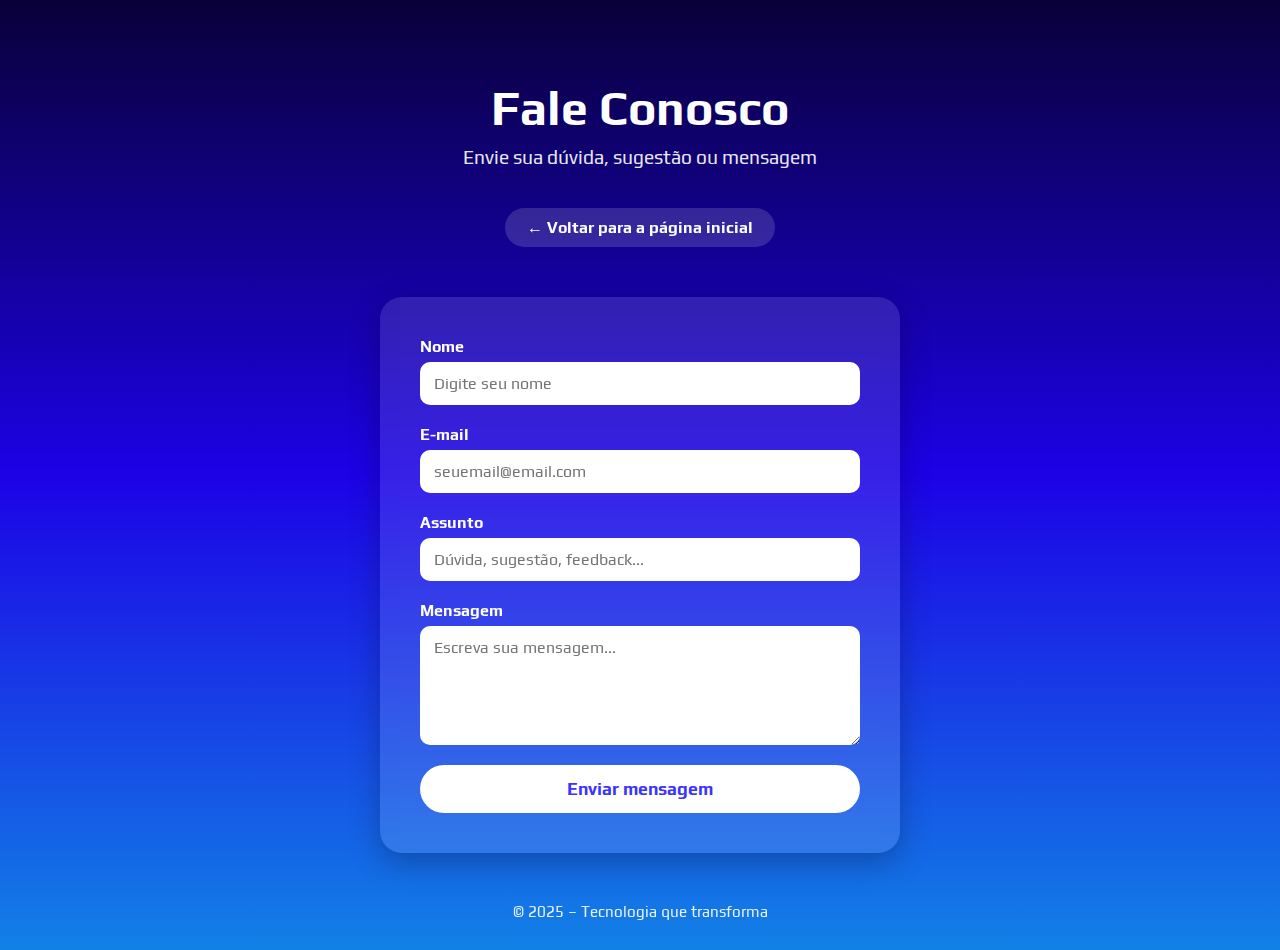
<file: fale-conosco.html>
<!DOCTYPE html>
<html lang="pt-br">
<head>
  <meta charset="UTF-8">
  <title>Fale Conosco | Tecnologia e História</title>
  <meta name="viewport" content="width=device-width, initial-scale=1.0">

  <link rel="stylesheet" href="fale-conosco.css">

  <!-- Fonte -->
  <link rel="preconnect" href="https://fonts.googleapis.com">
  <link rel="preconnect" href="https://fonts.gstatic.com" crossorigin>
  <link href="https://fonts.googleapis.com/css2?family=Play:wght@400;700&display=swap" rel="stylesheet">
  <link rel="shortcut icon" href="favicon.rede-de-computadores.png" type="image/x-icon">
</head>
<body>

  <!-- HEADER SIMPLES -->
  <header class="topo">
    <h1>Fale Conosco</h1>
    <p>Envie sua dúvida, sugestão ou mensagem</p>
  </header>

  <a href="index.html" class="btn-voltar">← Voltar para a página inicial</a>

  <!-- FORMULÁRIO -->
  <main class="container">

    <form class="form-contato">
      
      <div class="campo">
        <label for="nome">Nome</label>
        <input type="text" id="nome" placeholder="Digite seu nome" required>
      </div>

      <div class="campo">
        <label for="email">E-mail</label>
        <input type="email" id="email" placeholder="seuemail@email.com" required>
      </div>

      <div class="campo">
        <label for="assunto">Assunto</label>
        <input type="text" id="assunto" placeholder="Dúvida, sugestão, feedback...">
      </div>

      <div class="campo">
        <label for="mensagem">Mensagem</label>
        <textarea id="mensagem" rows="5" placeholder="Escreva sua mensagem..." required></textarea>
      </div>

      <button type="submit">Enviar mensagem</button>

    </form>

  </main>

  <!-- FOOTER -->
  <footer class="footer">
    <p>© 2025 – Tecnologia que transforma</p>
  </footer>

</body>
</html>
</file>
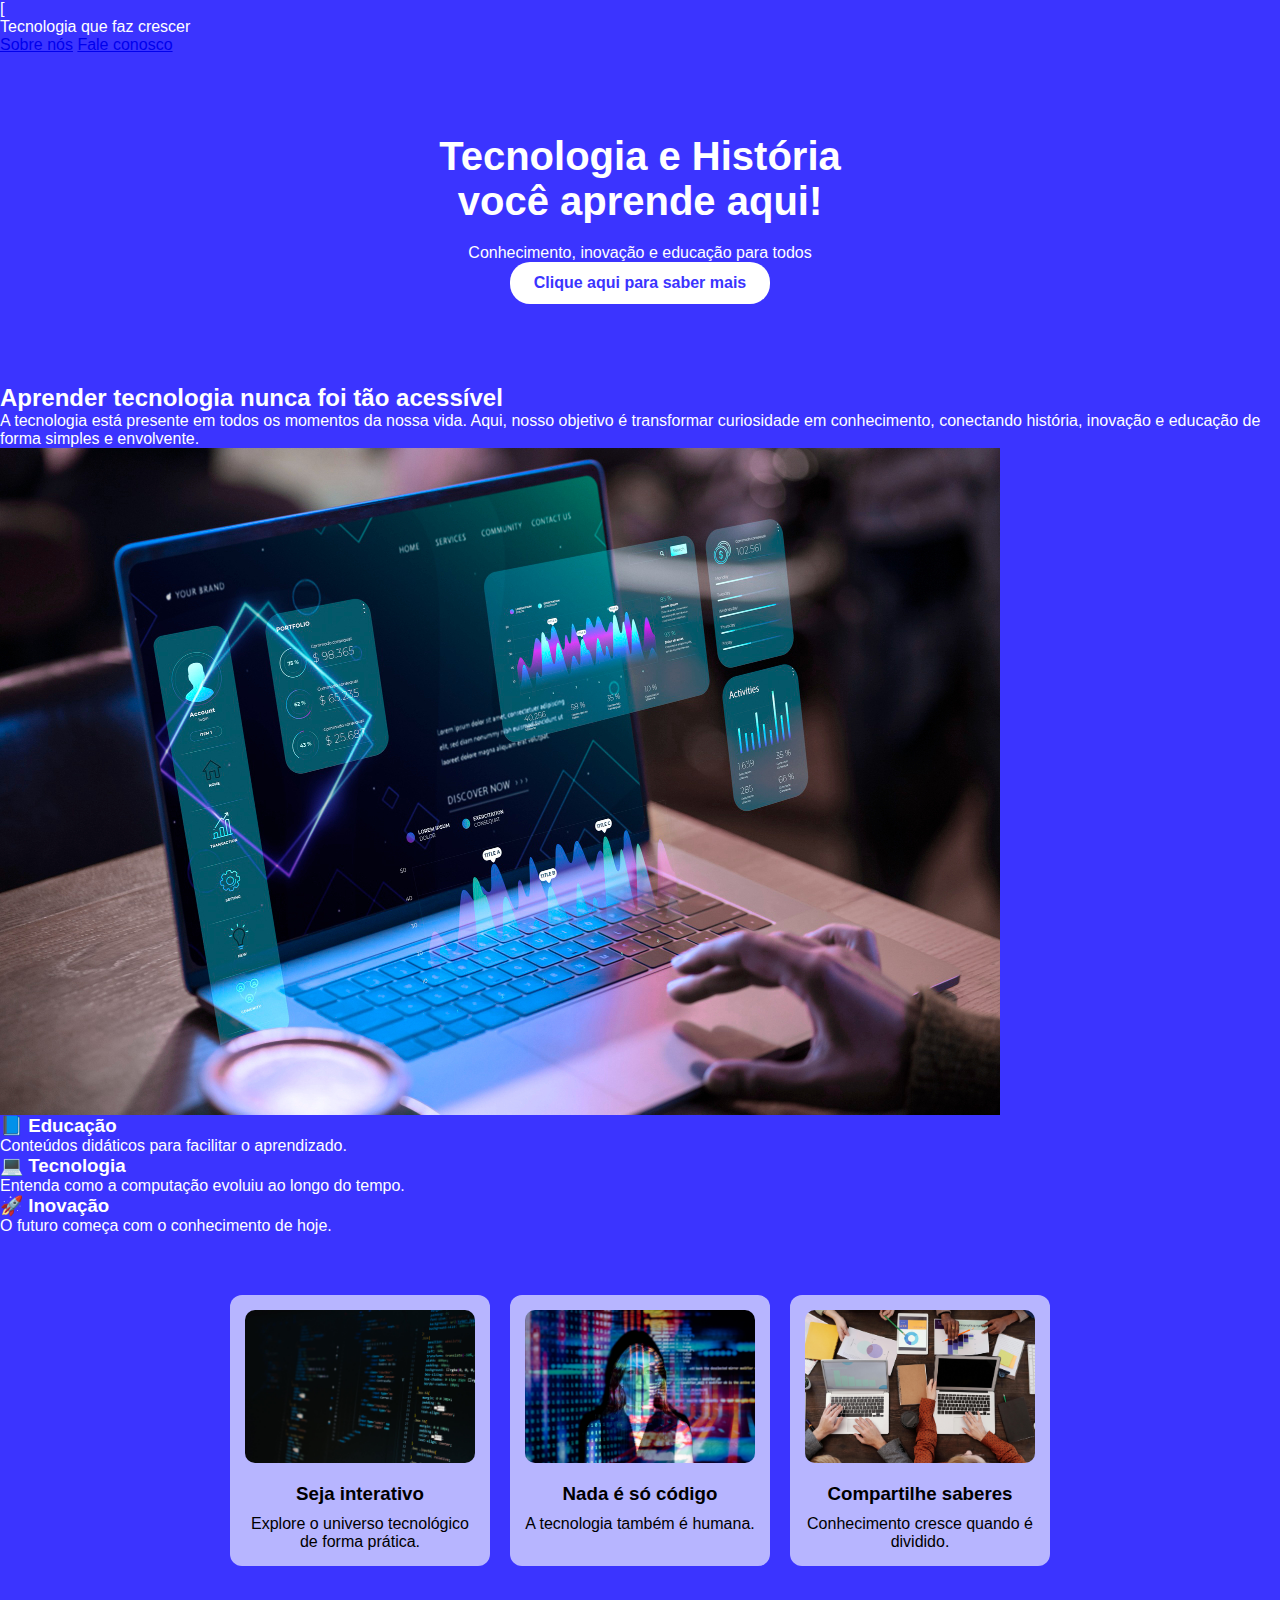
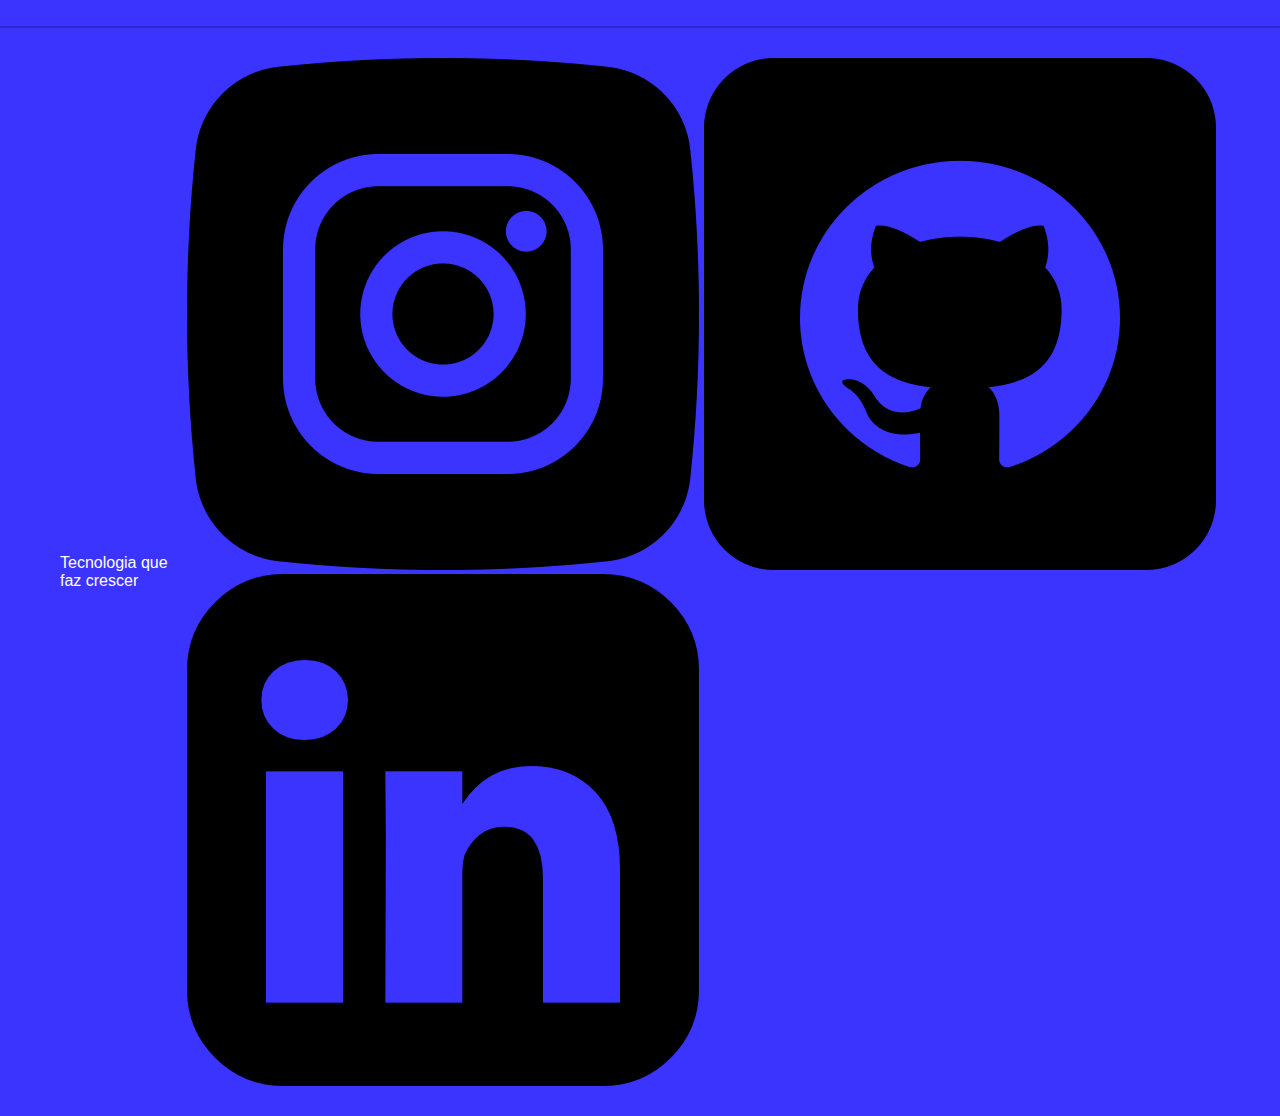
<file: home.html>
[<!DOCTYPE html>
<html lang="pt-br">
<head>
  <meta charset="UTF-8">
  <title>Tecnologia que faz crescer</title>
  <meta name="viewport" content="width=device-width, initial-scale=1.0">

  <link rel="stylesheet" href="home.css">

  <link rel="preconnect" href="https://fonts.googleapis.com">
  <link rel="preconnect" href="https://fonts.gstatic.com" crossorigin>
  <link href="https://fonts.googleapis.com/css2?family=Play:wght@400;700&display=swap" rel="stylesheet">

  <link rel="shortcut icon" href="favicon.rede-de-computadores.png">
</head>

<body>

<!-- HEADER FIXO -->
<header class="top-header">
  <div class="logo">Tecnologia que faz crescer</div>

  <nav>
    <a href="sobrenos.html">Sobre nós</a>
    <a href="fale-conosco.html">Fale conosco</a>
  </nav>
</header>

<!-- HERO FULLSCREEN -->
<section class="hero">
  <h1>Tecnologia e História<br>você aprende aqui!</h1>
  <p>Conhecimento, inovação e educação para todos</p>
  <a href="index.html" class="btn">Clique aqui para saber mais</a>
</section>

<!-- CONTEÚDO -->
<section class="conteudo reveal">
  <h2>Aprender tecnologia nunca foi tão acessível</h2>
  <p>
    A tecnologia está presente em todos os momentos da nossa vida. Aqui, nosso objetivo é
    transformar curiosidade em conhecimento, conectando história, inovação e educação
    de forma simples e envolvente.
  </p>
</section>

<!-- IMAGEM / DESTAQUE -->
<section class="imagem-destaque reveal">
  <img src="img/2150169850.jpg" alt="Tecnologia">
</section>

<!-- TÓPICOS PARA MAIS IMAGENS -->
<section class="topicos reveal">
  <div>
    <h3>📘 Educação</h3>
    <p>Conteúdos didáticos para facilitar o aprendizado.</p>
  </div>
  <div>
    <h3>💻 Tecnologia</h3>
    <p>Entenda como a computação evoluiu ao longo do tempo.</p>
  </div>
  <div>
    <h3>🚀 Inovação</h3>
    <p>O futuro começa com o conhecimento de hoje.</p>
  </div>
</section>

<!-- CARDS -->
<section class="cards-section reveal">
  <div class="cards-container">

    <div class="card">
      <img src="img/sitecordelcod1.jpg">
      <h3>Seja interativo</h3>
      <p>Explore o universo tecnológico de forma prática.</p>
    </div>

    <div class="card">
      <img src="img/sitecordelmul2.jpg">
      <h3>Nada é só código</h3>
      <p>A tecnologia também é humana.</p>
    </div>

    <div class="card">
      <img src="img/pexels-mikael-blomkvist-6476258.jpg">
      <h3>Compartilhe saberes</h3>
      <p>Conhecimento cresce quando é dividido.</p>
    </div>

  </div>
</section>

<!-- FOOTER -->
<footer class="footer">
  <p>Tecnologia que faz crescer</p>

  <div class="footer_container">
    <a href="#"><img src="img/instagram (1).png"></a>
    <a href="#"><img src="img/github.png"></a>
    <a href="#"><img src="img/sinal-do-linkedin (1).png"></a>
  </div>
</footer>

<script src="home.js"></script>
</body>
</html>
</file>
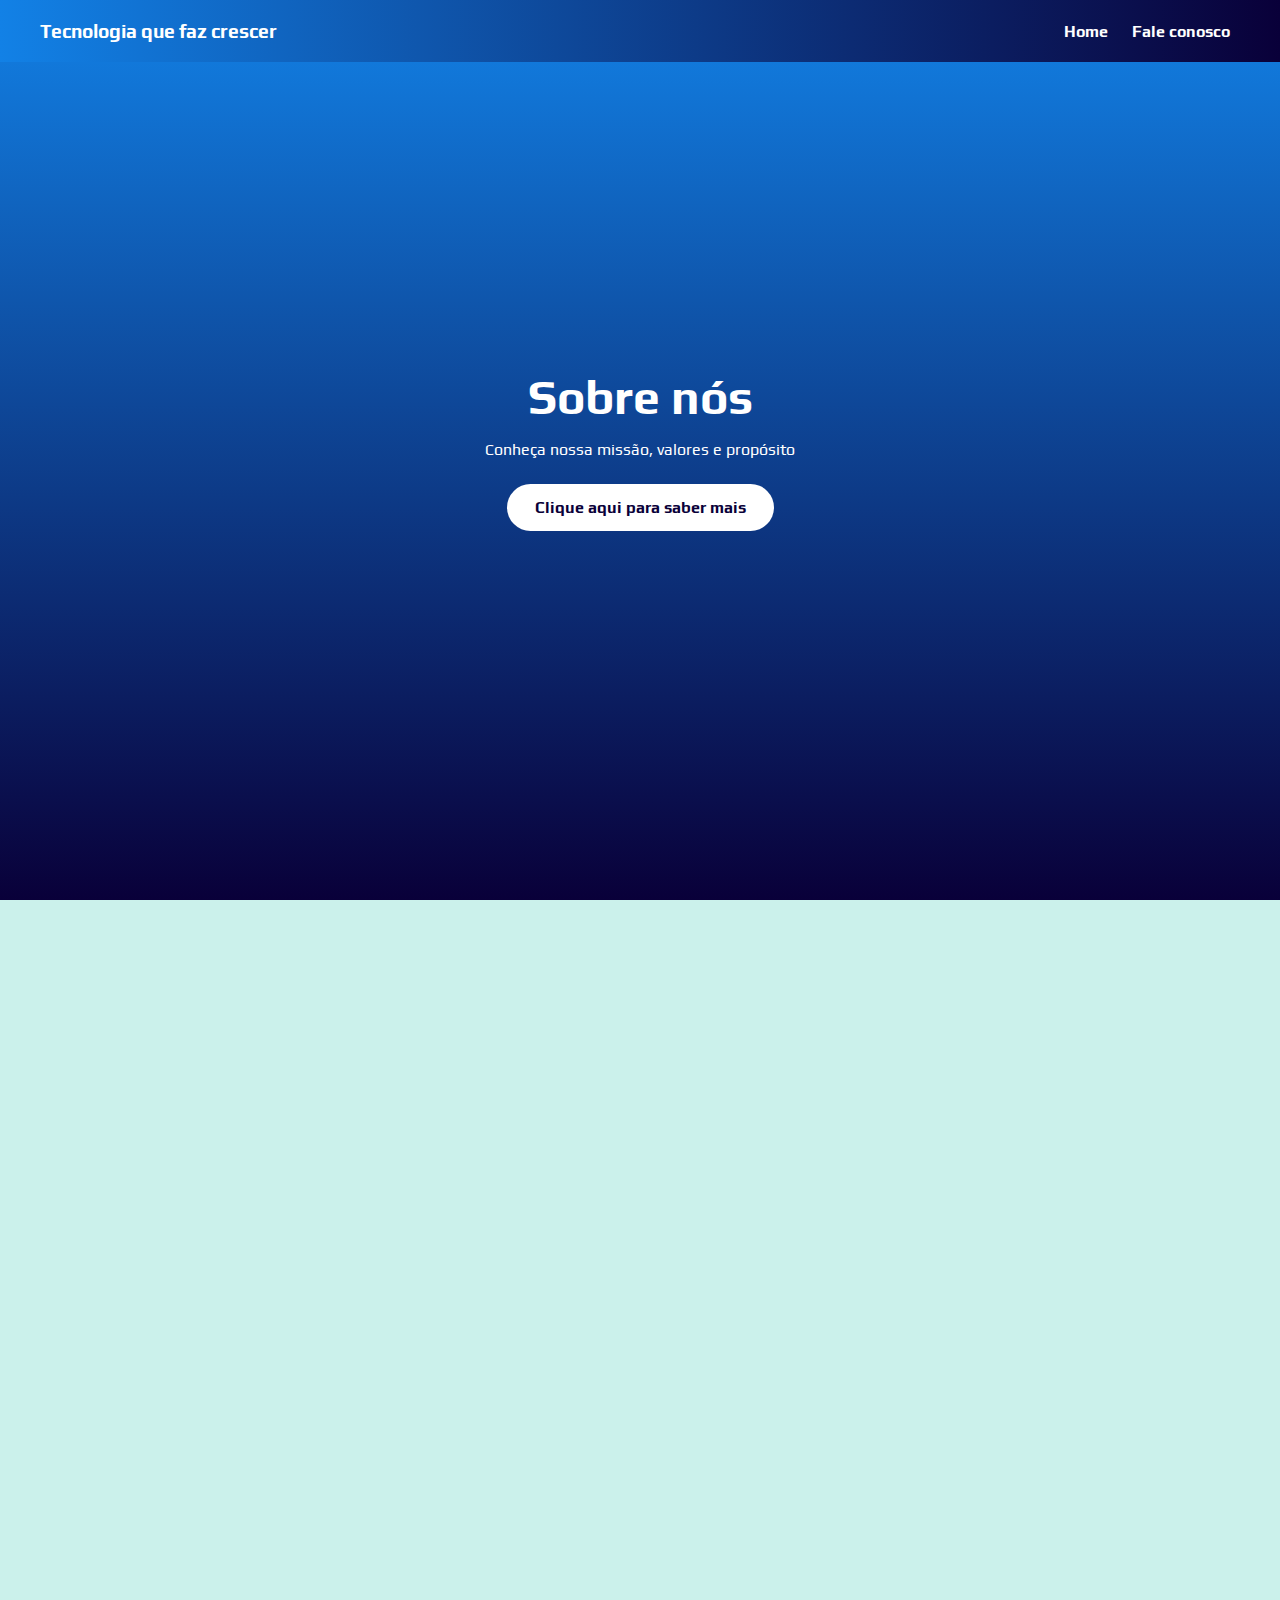
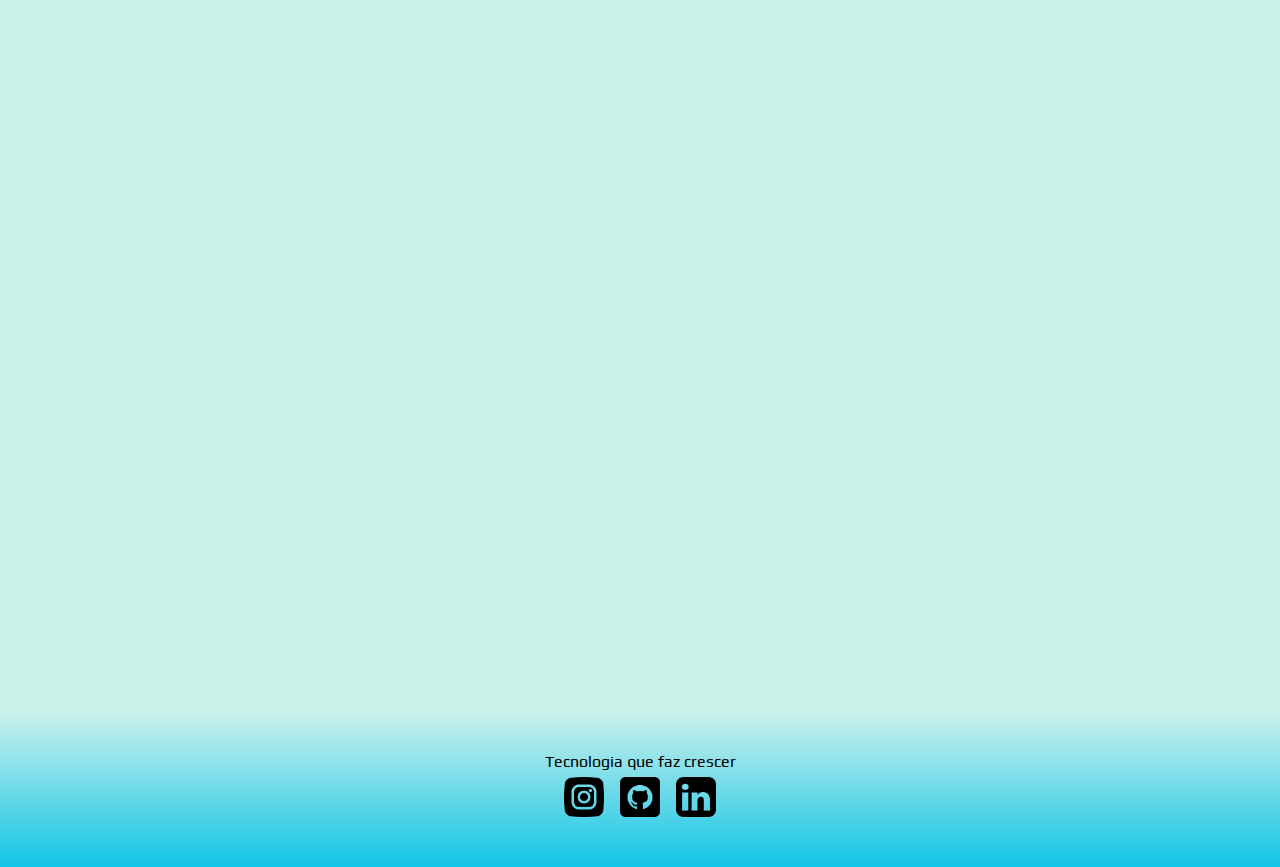
<file: sobrenos.html>
<!DOCTYPE html>
<html lang="pt-br">
<head>
  <meta charset="UTF-8">
  <title>Sobre nós | Tecnologia que faz crescer</title>
  <meta name="viewport" content="width=device-width, initial-scale=1.0">

  <link rel="stylesheet" href="sobrenos.css">

  <link rel="preconnect" href="https://fonts.googleapis.com">
  <link rel="preconnect" href="https://fonts.gstatic.com" crossorigin>
  <link href="https://fonts.googleapis.com/css2?family=Play:wght@400;700&display=swap" rel="stylesheet">

  <link rel="shortcut icon" href="favicon.rede-de-computadores.png">
</head>

<body>

<header class="top-header">
  <div class="logo">Tecnologia que faz crescer</div>

  <nav>
    <a href="home.html">Home</a>
    <a href="fale-conosco.html">Fale conosco</a>
  </nav>
</header>

<section class="hero">
  <h1>Sobre nós</h1>
  <p>Conheça nossa missão, valores e propósito</p>

  <a href="index.html" class="btn">
    Clique aqui para saber mais
  </a>
</section>


<section class="conteudo reveal">
  <h2>Nossa missão</h2>
  <p>
    Nosso objetivo é democratizar o acesso ao conhecimento em tecnologia e história,
    conectando passado, presente e futuro de forma simples, acessível e envolvente.
  </p>
</section>

<section class="imagem-destaque reveal">
  <img src="img/pexels-mikael-blomkvist-6476258.jpg" alt="Equipe e tecnologia">
</section>

<section class="topicos reveal">
  <div>
    <h3>🎯 Propósito</h3>
    <p>Ensinar tecnologia de forma clara, prática e humana.</p>
  </div>

  <div>
    <h3>🤝 Valores</h3>
    <p>Educação, acessibilidade, inovação e inclusão.</p>
  </div>

  <div>
    <h3>📚 Conhecimento</h3>
    <p>Aprender é um processo contínuo que transforma vidas.</p>
  </div>
</section>

<section class="conteudo reveal">
  <h2>Por que existimos?</h2>
  <p>
    Acreditamos que a tecnologia não é apenas código ou máquinas, mas uma ferramenta
    poderosa de transformação social, educação e crescimento pessoal.
  </p>
</section>

<footer class="footer">
  <p>Tecnologia que faz crescer</p>

  <div class="footer_container">
    <a href="#"><img src="img/instagram (1).png"></a>
    <a href="#"><img src="img/github.png"></a>
    <a href="#"><img src="img/sinal-do-linkedin (1).png"></a>
  </div>
</footer>

<script src="home.js"></script>
</body>
</html>
</file>
<file: fale-conosco.css>
:root{
    --cor1: #cbf1eb;
    --cor2: #12C4E6;
    --cor3: #1281E6;
    --cor4: #1C02E6;
    --cor5: #090039;
    --fonte1: "Play", sans-serif; 
}


* {
  margin: 0;
  padding: 0;
  box-sizing: border-box;
  font-family: "Play", Arial, sans-serif;
}

body {
  background:linear-gradient(var(--cor5), var(--cor4), var(--cor3));
  color: #fff;
  min-height: 100vh;
}

/* =====================
   TOPO
===================== */
.topo {
  text-align: center;
  padding: 80px 20px 40px;
}

.topo h1 {
  font-size: 3rem;
  margin-bottom: 10px;
}

.topo p {
  font-size: 1.2rem;
  opacity: 0.9;
}

/* =====================
   BOTÃO VOLTAR
===================== */
.btn-voltar {
  display: inline-block;
  margin: 0 auto 30px;
  padding: 10px 22px;
  border-radius: 20px;
  background: rgba(255, 255, 255, 0.15);
  backdrop-filter: blur(6px);
  color: #ffffff;
  text-decoration: none;
  font-weight: 600;
  transition: all 0.25s ease;
}

/* Centraliza */
.btn-voltar {
  display: block;
  width: fit-content;
}

/* Hover */
.btn-voltar:hover {
  background: #ffffff;
  color: #3b34ff;
  transform: translateY(-2px);
  box-shadow: 0 6px 15px rgba(0,0,0,0.25);
}


/* =====================
   CONTAINER
===================== */
.container {
  display: flex;
  justify-content: center;
  padding: 20px;
}

/* =====================
   FORMULÁRIO
===================== */
.form-contato {
  width: 100%;
  max-width: 520px;
  background: rgba(255, 255, 255, 0.12);
  backdrop-filter: blur(8px);
  padding: 40px;
  border-radius: 22px;
  box-shadow: 0 10px 30px rgba(0,0,0,0.25);
}

/* CAMPOS */
.campo {
  display: flex;
  flex-direction: column;
  margin-bottom: 20px;
}

.campo label {
  margin-bottom: 6px;
  font-weight: 600;
}

.campo input,
.campo textarea {
  padding: 12px 14px;
  border-radius: 10px;
  border: none;
  outline: none;
  font-size: 1rem;
}

/* FOCO */
.campo input:focus,
.campo textarea:focus {
  outline: 2px solid #ffffffaa;
}

/* BOTÃO */
.form-contato button {
  width: 100%;
  padding: 14px;
  border: none;
  border-radius: 25px;
  background: #ffffff;
  color: #3b34ff;
  font-size: 1.1rem;
  font-weight: 700;
  cursor: pointer;
  transition: transform 0.2s ease, box-shadow 0.2s ease;
}

.form-contato button:hover {
  transform: translateY(-2px);
  box-shadow: 0 8px 18px rgba(0,0,0,0.25);
}

/* =====================
   FOOTER
===================== */
.footer {
  text-align: center;
  padding: 30px 20px;
  font-size: 0.95rem;
  opacity: 0.9;
}

/* =====================
   RESPONSIVO
===================== */
@media (max-width: 600px) {
  .topo h1 {
    font-size: 2.2rem;
  }

  .form-contato {
    padding: 30px 20px;
  }
}
</file>
<file: home.css>
* {
  margin: 0;
  padding: 0;
  box-sizing: border-box;
  font-family: Arial, sans-serif;
}

body {
  background: #3b34ff;
  color: #fff;
  overflow-x: hidden;
}

/* HERO */
.hero {
  background-color: #3b34ff;
  text-align: center;
  padding: 80px 20px;
}

.hero h1 {
  font-size: 2.5rem;
  margin-bottom: 20px;
}

.btn {
  display: inline-block;
  background: #fff;
  color: #3b34ff;
  padding: 12px 24px;
  border-radius: 20px;
  text-decoration: none;
  font-weight: bold;
}

/* PARALLAX REAL */
.parallax {
  position: relative;
  height: 600px;
  overflow: hidden;
}

.parallax::before {
  content: "";
  position: absolute;
  inset: 0;
  background-image: url("img/2150169850.jpg");
  background-size: cover;
  background-position: center;

  transform: translate3d(0, var(--parallax-offset, 0px), 0);
  will-change: transform;
  z-index: -1;
}


/* CARDS */
.cards-section {
  padding: 60px 20px;
  background: #3b34ff;
}

.cards-container {
  display: flex;
  flex-wrap: wrap;
  justify-content: center;
  gap: 20px;
}

.card {
  background: #ffffffa2;
  color: #000;
  width: 260px;
  border-radius: 12px;
  padding: 15px;
  text-align: center;
}

.card img {
  width: 100%;
  border-radius: 10px;
  margin-bottom: 10px;
}

.card h3 {
  margin: 10px 0;
}

/* FOOTER */
.footer {
  background-color: #3b34ff;
  display: flex;
  justify-content: space-between;
  align-items: center;
  padding: 30px 60px;
  border-top: 2px solid #2f29cc;
}

.footer-left p {
  font-size: 18px;
}

.footer-center {
  display: flex;
  gap: 30px;
}

.footer-center a {
  color: #000;
  text-decoration: none;
  font-size: 16px;
  font-weight: 500;
}

.footer-center a:hover {
  text-decoration: underline;
}

.footer-right {
  display: flex;
  gap: 20px;
}

.footer-right img {
  width: 24px;
  height: 24px;
  cursor: pointer;
}
</file>
<file: sobrenos.css>
:root{
  --cor1: #cbf1eb;
  --cor2: #12C4E6;
  --cor3: #1281E6;
  --cor4: #1C02E6;
  --cor5: #090039;
  --fonte: "Play", sans-serif;
}

*{
  margin:0;
  padding:0;
  box-sizing:border-box;
  font-family:var(--fonte);
}

body{
  background: var(--cor1);
}

/* HEADER */
.top-header{
  position: fixed;
  top:0;
  width:100%;
  padding:20px 40px;
  background: linear-gradient(to right, var(--cor3), var(--cor5));
  display:flex;
  justify-content:space-between;
  align-items:center;
  color:white;
  z-index:1000;
}

.logo{
  font-weight:700;
  font-size:1.2rem;
}

.top-header nav a {
  color: white;
  padding: 10px;
  border-radius: 8px;
  text-decoration: none;
  font-weight: bold;
  transition: 0.3s;
}

.top-header nav a:hover {
  background-color: var(--cor3);
}

/* HERO */
.hero{
  height:100vh;
  background: linear-gradient(to bottom, var(--cor3), var(--cor5));
  color:white;
  display:flex;
  flex-direction:column;
  justify-content:center;
  align-items:center;
  text-align:center;
  padding:20px;
}

.hero h1{
  font-size:3rem;
}

.hero p{
  margin-top:15px;
}

.btn{
  background:white;
  color:var(--cor5);
  padding:14px 28px;
  border-radius:30px;
  text-decoration:none;
  font-weight:bold;
  margin-top:25px;
  display:inline-block;
  transition:0.3s;
}

.btn:hover{
  background: var(--cor3);
  color:white;
}


/* CONTEÚDO */
.conteudo{
  max-width:900px;
  margin:100px auto;
  text-align:center;
  padding:0 20px;
}

/* IMAGEM */
.imagem-destaque img{
  width:100%;
  max-width:900px;
  display:block;
  margin:60px auto;
  border-radius:20px;
}

/* TÓPICOS */
.topicos{
  display:flex;
  justify-content:center;
  gap:40px;
  padding:80px 20px;
  flex-wrap:wrap;
}

.topicos div{
  max-width:250px;
  text-align:center;
}

/* FOOTER */
.footer{
  background: linear-gradient(to bottom, var(--cor1), var(--cor2));
  color:black;
  text-align:center;
  padding:40px;
}

.footer_container img{
  width:40px;
  margin:6px;
  transition:transform .2s;
}

.footer_container img:hover{
  transform:scale(1.15);
}

/* ANIMAÇÃO */
.reveal{
  opacity:0;
  transform:translateY(40px);
  transition:.6s ease;
}

.reveal.active{
  opacity:1;
  transform:translateY(0);
}
</file>
